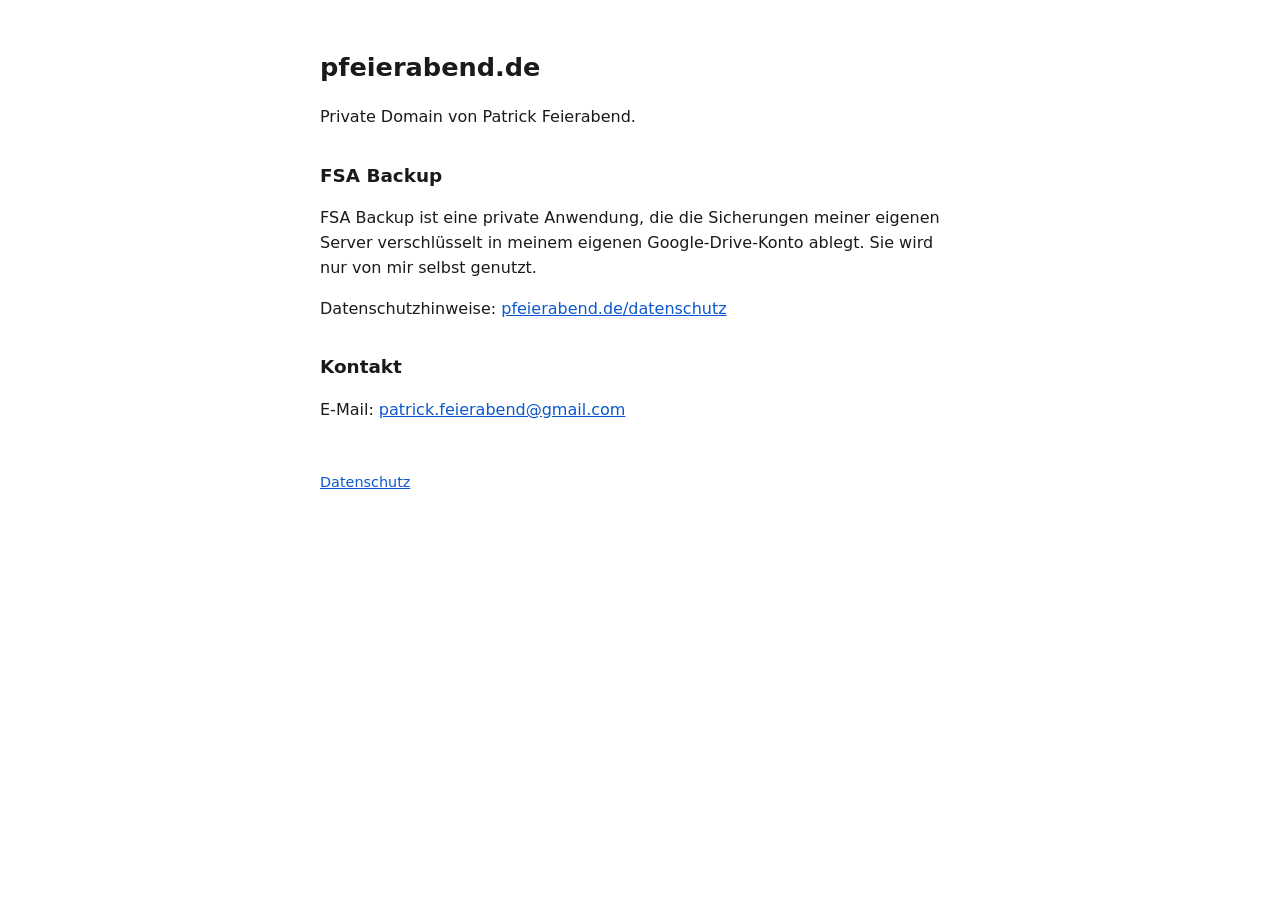
<file: index.html>
<!doctype html>
<html lang="de">
<head>
<meta charset="utf-8">
<meta name="viewport" content="width=device-width, initial-scale=1">
<title>pfeierabend.de</title>
<link rel="stylesheet" href="/style.css">
</head>
<body>
<main>
<h1>pfeierabend.de</h1>
<p>Private Domain von Patrick Feierabend.</p>

<h2>FSA Backup</h2>
<p>FSA Backup ist eine private Anwendung, die die Sicherungen meiner eigenen Server verschlüsselt
in meinem eigenen Google-Drive-Konto ablegt. Sie wird nur von mir selbst genutzt.</p>
<p>Datenschutzhinweise: <a href="/datenschutz">pfeierabend.de/datenschutz</a></p>

<h2>Kontakt</h2>
<p>E-Mail: <a href="mailto:patrick.feierabend@gmail.com">patrick.feierabend@gmail.com</a></p>
</main>
<footer><a href="/datenschutz">Datenschutz</a></footer>
</body>
</html>
</file>
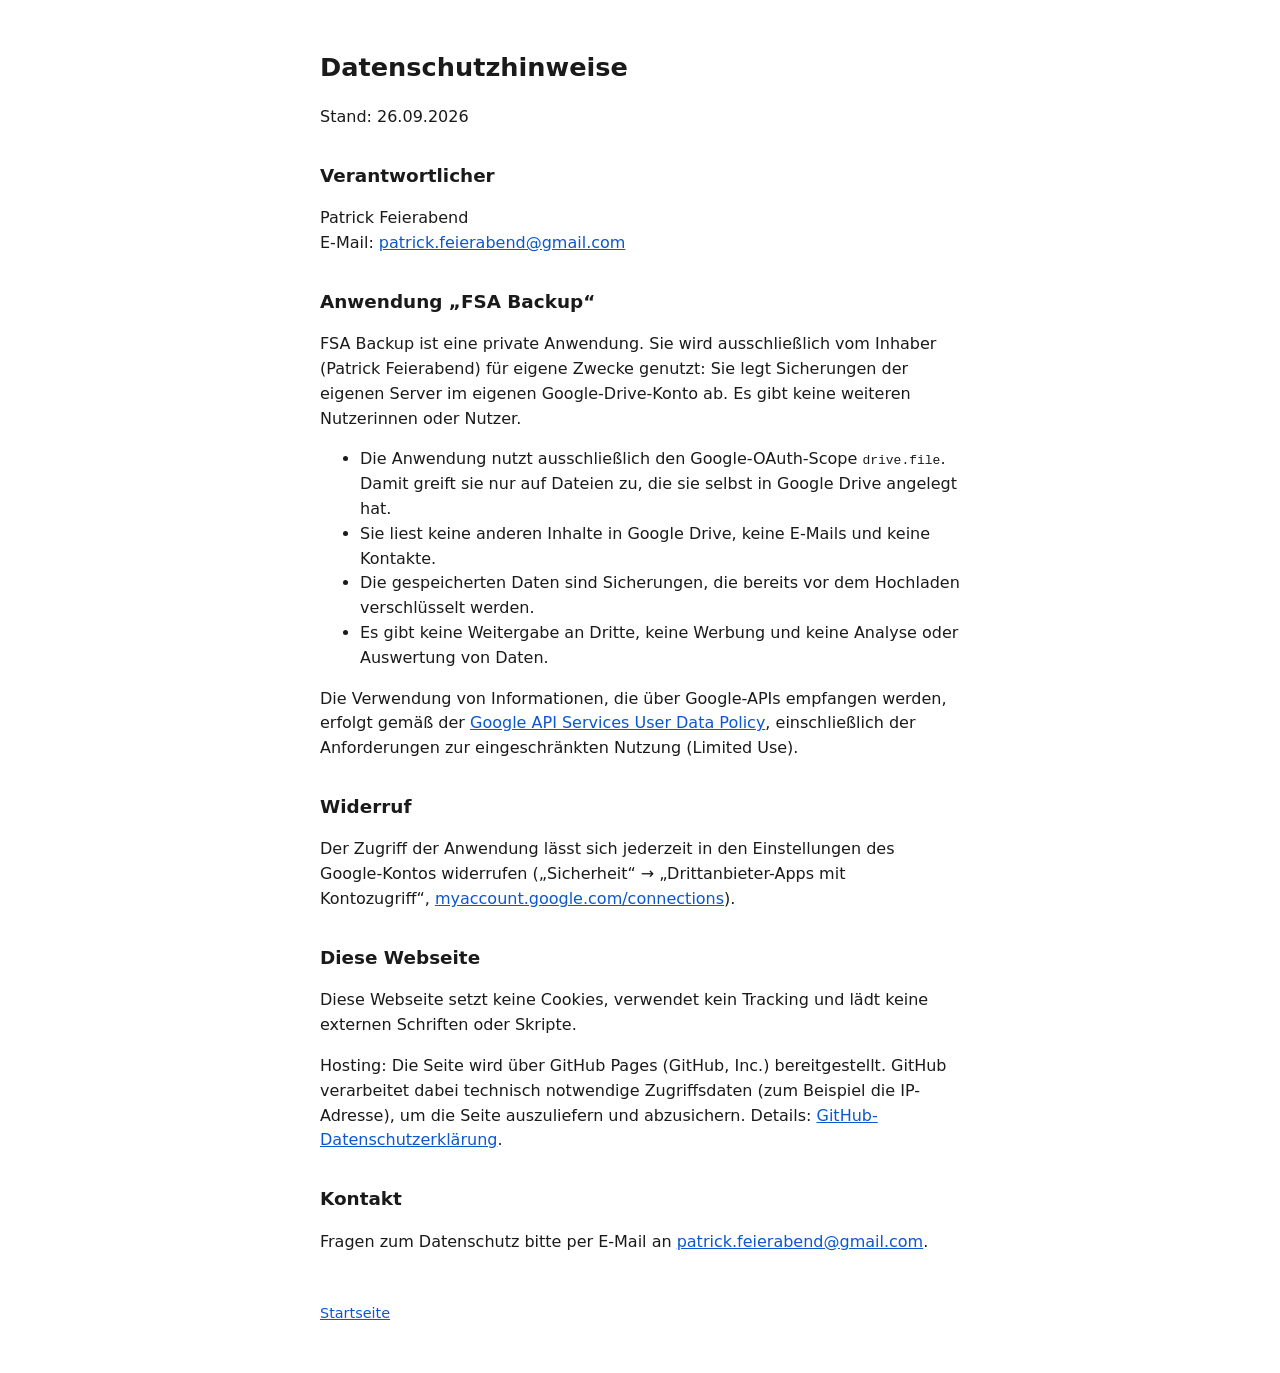
<file: datenschutz.html>
<!doctype html>
<html lang="de">
<head>
<meta charset="utf-8">
<meta name="viewport" content="width=device-width, initial-scale=1">
<title>Datenschutz – pfeierabend.de</title>
<link rel="stylesheet" href="/style.css">
</head>
<body>
<main>
<h1>Datenschutzhinweise</h1>
<p>Stand: 26.09.2026</p>

<h2>Verantwortlicher</h2>
<p>Patrick Feierabend<br>
E-Mail: <a href="mailto:patrick.feierabend@gmail.com">patrick.feierabend@gmail.com</a></p>

<h2>Anwendung „FSA Backup“</h2>
<p>FSA Backup ist eine private Anwendung. Sie wird ausschließlich vom Inhaber (Patrick Feierabend)
für eigene Zwecke genutzt: Sie legt Sicherungen der eigenen Server im eigenen Google-Drive-Konto ab.
Es gibt keine weiteren Nutzerinnen oder Nutzer.</p>
<ul>
<li>Die Anwendung nutzt ausschließlich den Google-OAuth-Scope <code>drive.file</code>. Damit greift
sie nur auf Dateien zu, die sie selbst in Google Drive angelegt hat.</li>
<li>Sie liest keine anderen Inhalte in Google Drive, keine E-Mails und keine Kontakte.</li>
<li>Die gespeicherten Daten sind Sicherungen, die bereits vor dem Hochladen verschlüsselt werden.</li>
<li>Es gibt keine Weitergabe an Dritte, keine Werbung und keine Analyse oder Auswertung von Daten.</li>
</ul>
<p>Die Verwendung von Informationen, die über Google-APIs empfangen werden, erfolgt gemäß der
<a href="https://developers.google.com/terms/api-services-user-data-policy">Google API Services User Data Policy</a>,
einschließlich der Anforderungen zur eingeschränkten Nutzung (Limited Use).</p>

<h2>Widerruf</h2>
<p>Der Zugriff der Anwendung lässt sich jederzeit in den Einstellungen des Google-Kontos widerrufen
(„Sicherheit“ → „Drittanbieter-Apps mit Kontozugriff“,
<a href="https://myaccount.google.com/connections">myaccount.google.com/connections</a>).</p>

<h2>Diese Webseite</h2>
<p>Diese Webseite setzt keine Cookies, verwendet kein Tracking und lädt keine externen Schriften
oder Skripte.</p>
<p>Hosting: Die Seite wird über GitHub Pages (GitHub, Inc.) bereitgestellt. GitHub verarbeitet dabei
technisch notwendige Zugriffsdaten (zum Beispiel die IP-Adresse), um die Seite auszuliefern und
abzusichern. Details: <a href="https://docs.github.com/de/site-policy/privacy-policies/github-general-privacy-statement">GitHub-Datenschutzerklärung</a>.</p>

<h2>Kontakt</h2>
<p>Fragen zum Datenschutz bitte per E-Mail an
<a href="mailto:patrick.feierabend@gmail.com">patrick.feierabend@gmail.com</a>.</p>
</main>
<footer><a href="/">Startseite</a></footer>
</body>
</html>
</file>
<file: style.css>
body{font-family:system-ui,-apple-system,"Segoe UI",Roboto,sans-serif;max-width:40rem;margin:3rem auto;padding:0 1rem;line-height:1.55;color:#1a1a1a;background:#fff}
h1{font-size:1.6rem}h2{font-size:1.15rem;margin-top:2rem}
a{color:#0b57d0}footer{margin-top:3rem;font-size:.9rem;color:#555}
@media (prefers-color-scheme:dark){body{color:#e6e6e6;background:#111}a{color:#8ab4f8}footer{color:#aaa}}
</file>
